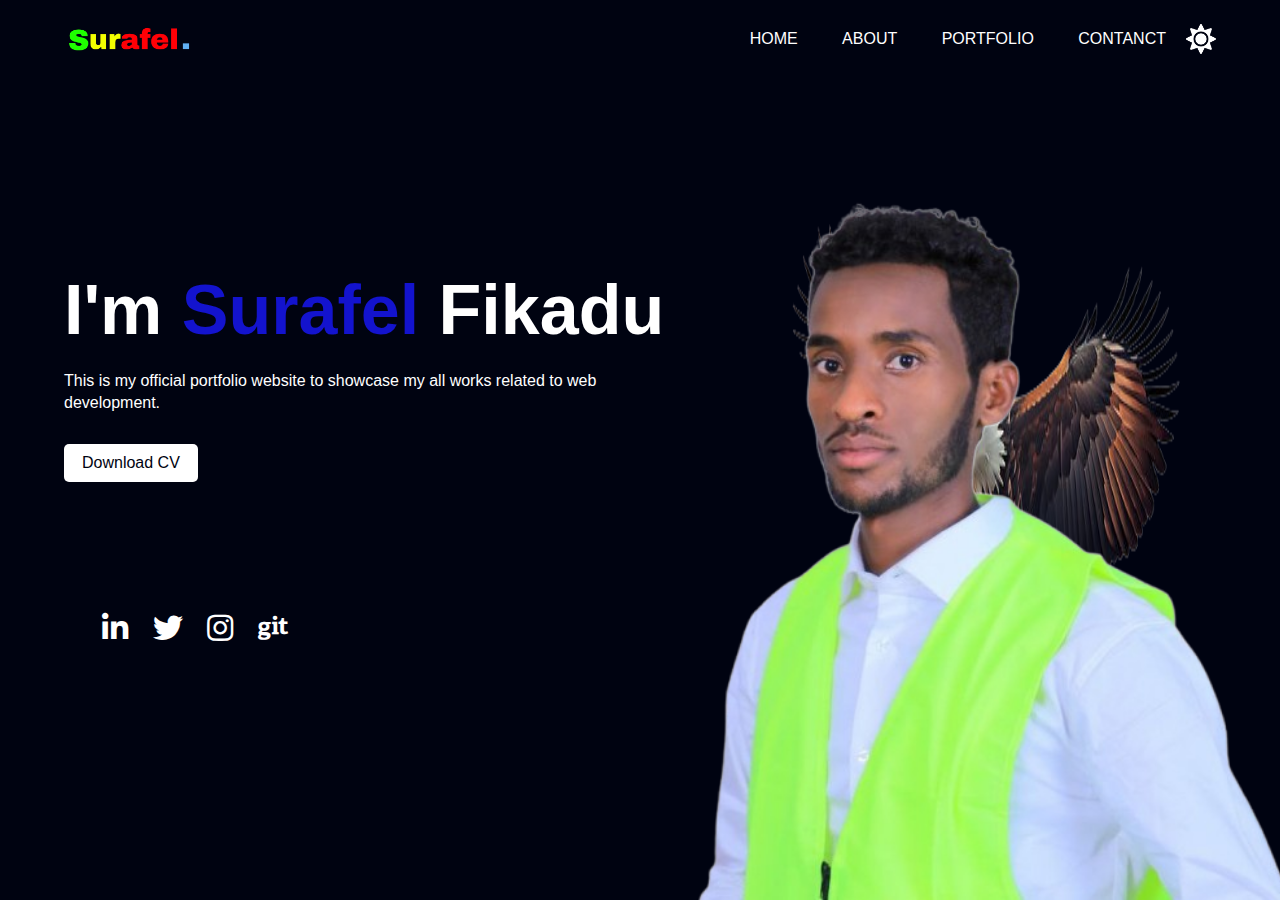
<file: index.html>
<!DOCTYPE html>
<html lang="en">
  <head>
    <meta charset="UTF-8" />
    <meta name="viewport" content="width=device-width, initial-scale=1.0" />
    <title>Portfolio Website</title>
    <link rel="stylesheet" href="style.css" />
    <link
      rel="stylesheet"
      href="https://cdnjs.cloudflare.com/ajax/libs/font-awesome/5.15.1/css/all.min.css"
    />
  </head>
  <body>
    <div class="hero">
      <nav>
        <div class="menu-logo">
          <img id="menu" src="images/icon-menu.svg" alt="" />
          <img src="images/sure-Ethiopia.png" alt="" class="logo" />
        </div>
        <div class="ul-light">
          <div class="close-ul">
            <img id="close" src="images/icon-close.svg" alt="" />
            <ul>
              <li><a href="index.html">HOME</a></li>
              <li><a href="about.html">ABOUT</a></li>
              <li><a href="portfolio.html">PORTFOLIO</a></li>
              <li><a href="hire-me.html">CONTANCT</a></li>
            </ul>
          </div>
          <img src="images/sun.png" alt="" id="icon" />
        </div>
      </nav>

      <div class="info">
        <h1>I'm <span>Surafel</span> Fikadu</h1>
        <p>
          This is my official portfolio website to showcase my all works related
          to web development.
        </p>
        <a href="cv/SURAFEL-FIKADU-CV.pdf" download>Download CV</a>
      </div>

      <div class="img-box">
        <img src="images/Eagle-1.png" alt="" class="back-img" />
        <img src="images/aap.png" alt="" class="main-img" />
      </div>

      <div class="social-links">
        <a
          target="_blank"
          rel="noopener"
          href="https://www.linkedin.com/in/surafelfikadu"
          ><i class="fab fa-linkedin-in"></i
        ></a>
        <a
          rel="noopener"
          target="_blank"
          href="https://twitter.com/surafelfikad"
          ><i class="fab fa-twitter"></i
        ></a>
        <a
          rel="noopener"
          target="_blank"
          href="https://instagram.com/sura122133"
          ><i class="fab fa-instagram"></i
        ></a>
        <a
          rel="noopener"
          target="_blank"
          href="https://github.com/SurafelFikadu"
          ><i class="fab fa-git"></i
        ></a>
      </div>
    </div>
    <script src="script.js"></script>
  </body>
</html>
</file>
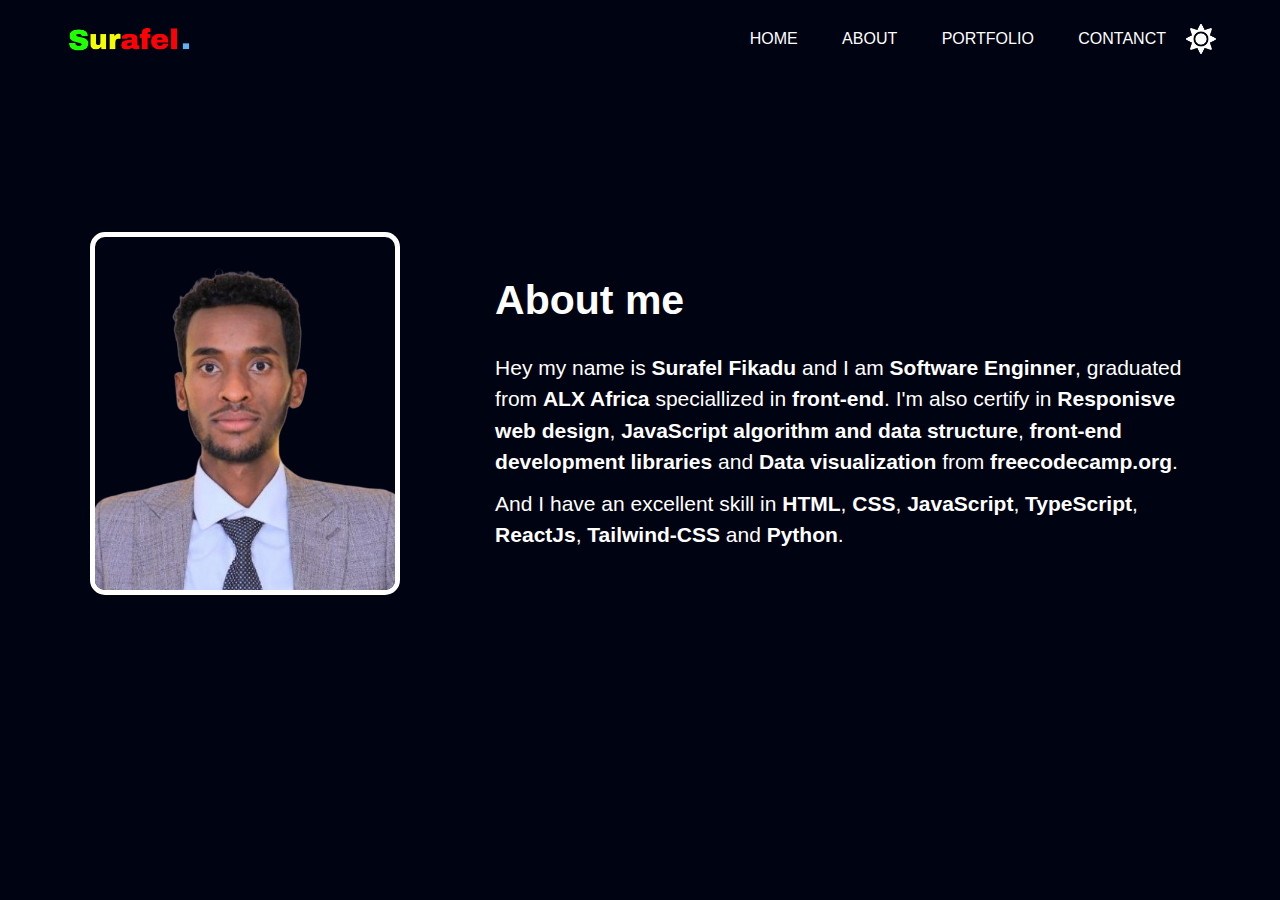
<file: about.html>
<!DOCTYPE html>
<html lang="en">
  <head>
    <meta charset="UTF-8" />
    <meta name="viewport" content="width=device-width, initial-scale=1.0" />
    <link rel="stylesheet" href="style.css" />
    <title>About me</title>
  </head>
  <body>
    <div class="hero">
      <nav>
        <div class="menu-logo">
          <img id="menu" src="images/icon-menu.svg" alt="" />
          <img src="images/sure-Ethiopia.png" alt="" class="logo" />
        </div>
        <div class="ul-light">
          <div class="close-ul">
            <img id="close" src="images/icon-close.svg" alt="" />
            <ul>
              <li><a href="index.html">HOME</a></li>
              <li><a href="about.html">ABOUT</a></li>
              <li><a href="portfolio.html">PORTFOLIO</a></li>
              <li><a href="hire-me.html">CONTANCT</a></li>
            </ul>
          </div>
          <img src="images/sun.png" alt="" id="icon" />
        </div>
      </nav>
      <div class="about">
        <div class="about-img">
          <img src="images/su-about-1.png" alt="" />
        </div>
        <div class="about-me">
          <h1>About me</h1>
          <p>
            Hey my name is <b>Surafel Fikadu</b> and I am
            <b>Software Enginner</b>, graduated from
            <b>ALX Africa</b> speciallized in <b>front-end</b>. I'm also certify
            in <b>Responisve web design</b>,
            <b>JavaScript algorithm and data structure</b>,
            <b>front-end development libraries</b> and
            <b>Data visualization</b> from <b>freecodecamp.org</b>.
          </p>
          <p>
            And I have an excellent skill in <b>HTML</b>, <b>CSS</b>,
            <b>JavaScript</b>, <b>TypeScript</b>, <b>ReactJs</b>,
            <b>Tailwind-CSS</b> and <b>Python</b>.
          </p>
        </div>
      </div>
    </div>
    <script src="script.js"></script>
  </body>
</html>
</file>
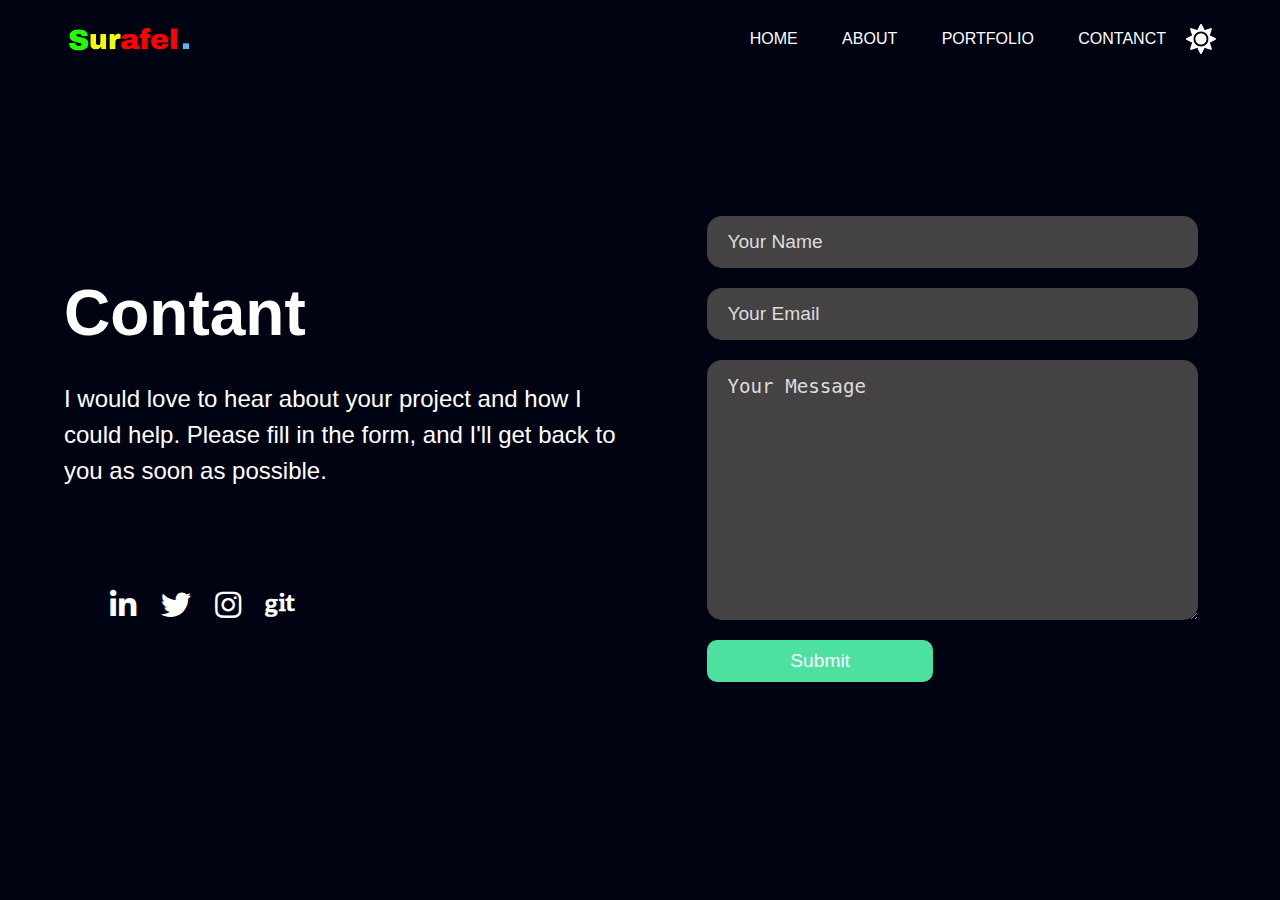
<file: hire-me.html>
<!DOCTYPE html>
<html lang="en">
  <head>
    <meta charset="UTF-8" />
    <meta name="viewport" content="width=device-width, initial-scale=1.0" />
    <link rel="stylesheet" href="style.css" />
    <link
      rel="stylesheet"
      href="https://cdnjs.cloudflare.com/ajax/libs/font-awesome/5.15.1/css/all.min.css"
    />
    <title>Hire Me</title>
  </head>
  <body>
    <div class="hero">
      <nav>
        <div class="menu-logo">
          <img id="menu" src="images/icon-menu.svg" alt="" />
          <img src="images/sure-Ethiopia.png" alt="" class="logo" />
        </div>
        <div class="ul-light">
          <div class="close-ul">
            <img id="close" src="images/icon-close.svg" alt="" />
            <ul>
              <li><a href="index.html">HOME</a></li>
              <li><a href="about.html">ABOUT</a></li>
              <li><a href="portfolio.html">PORTFOLIO</a></li>
              <li><a href="hire-me.html">CONTANCT</a></li>
            </ul>
          </div>
          <img src="images/sun.png" alt="" id="icon" />
        </div>
      </nav>
      <div class="hire-me">
        <div class="contact">
          <h1>Contant</h1>
          <p>
            I would love to hear about your project and how I could help. Please
            fill in the form, and I'll get back to you as soon as possible.
          </p>
          <div class="social-links">
            <a target="_blank" href="https://www.linkedin.com/in/surafelfikadu"
              ><i class="fab fa-linkedin-in"></i
            ></a>
            <a target="_blank" href="https://twitter.com/surafelfikad"
              ><i class="fab fa-twitter"></i
            ></a>
            <a target="_blank" href="https://instagram.com/sura122133"
              ><i class="fab fa-instagram"></i
            ></a>
            <a target="_blank" href="https://github.com/SurafelFikadu"
              ><i class="fab fa-git"></i
            ></a>
          </div>
        </div>
        <form name="submit-to-google-sheet" class="form" action="">
          <input id="name" name="Name" type="text" placeholder="Your Name" />
          <input
            id="email"
            name="Email"
            type="email"
            placeholder="Your Email"
          />
          <textarea
            placeholder="Your Message"
            name="Message"
            id="message"
            cols="33"
            rows="10"
          ></textarea>
          <button type="submit">Submit</button>
          <div class="success-msg">Message sent Successfully</div>
        </form>
      </div>
    </div>
    <script src="script.js"></script>

    <script>
      const scriptURL =
        "https://script.google.com/macros/s/AKfycbxQ4VWtkYlMrGlFD_i3WpzHLhCAvRJ3IyhFo9R3u-lDC6qH8YPviU6elRuAm7_Gcj8R-A/exec";
      const form = document.forms["submit-to-google-sheet"];
      const successMsg = document.querySelector(".success-msg");

      form.addEventListener("submit", (e) => {
        e.preventDefault();
        fetch(scriptURL, { method: "POST", body: new FormData(form) })
          .then((response) => {
            successMsg.classList.add("success");
            setTimeout(() => {
              successMsg.classList.remove("success");
            }, 3000);
            form.reset();
            console.log("Success!", response);
          })
          .catch((error) => console.error("Error!", error.message));
      });

      // https://script.google.com/macros/s/AKfycbxQ4VWtkYlMrGlFD_i3WpzHLhCAvRJ3IyhFo9R3u-lDC6qH8YPviU6elRuAm7_Gcj8R-A/exec
    </script>
  </body>
</html>
</file>
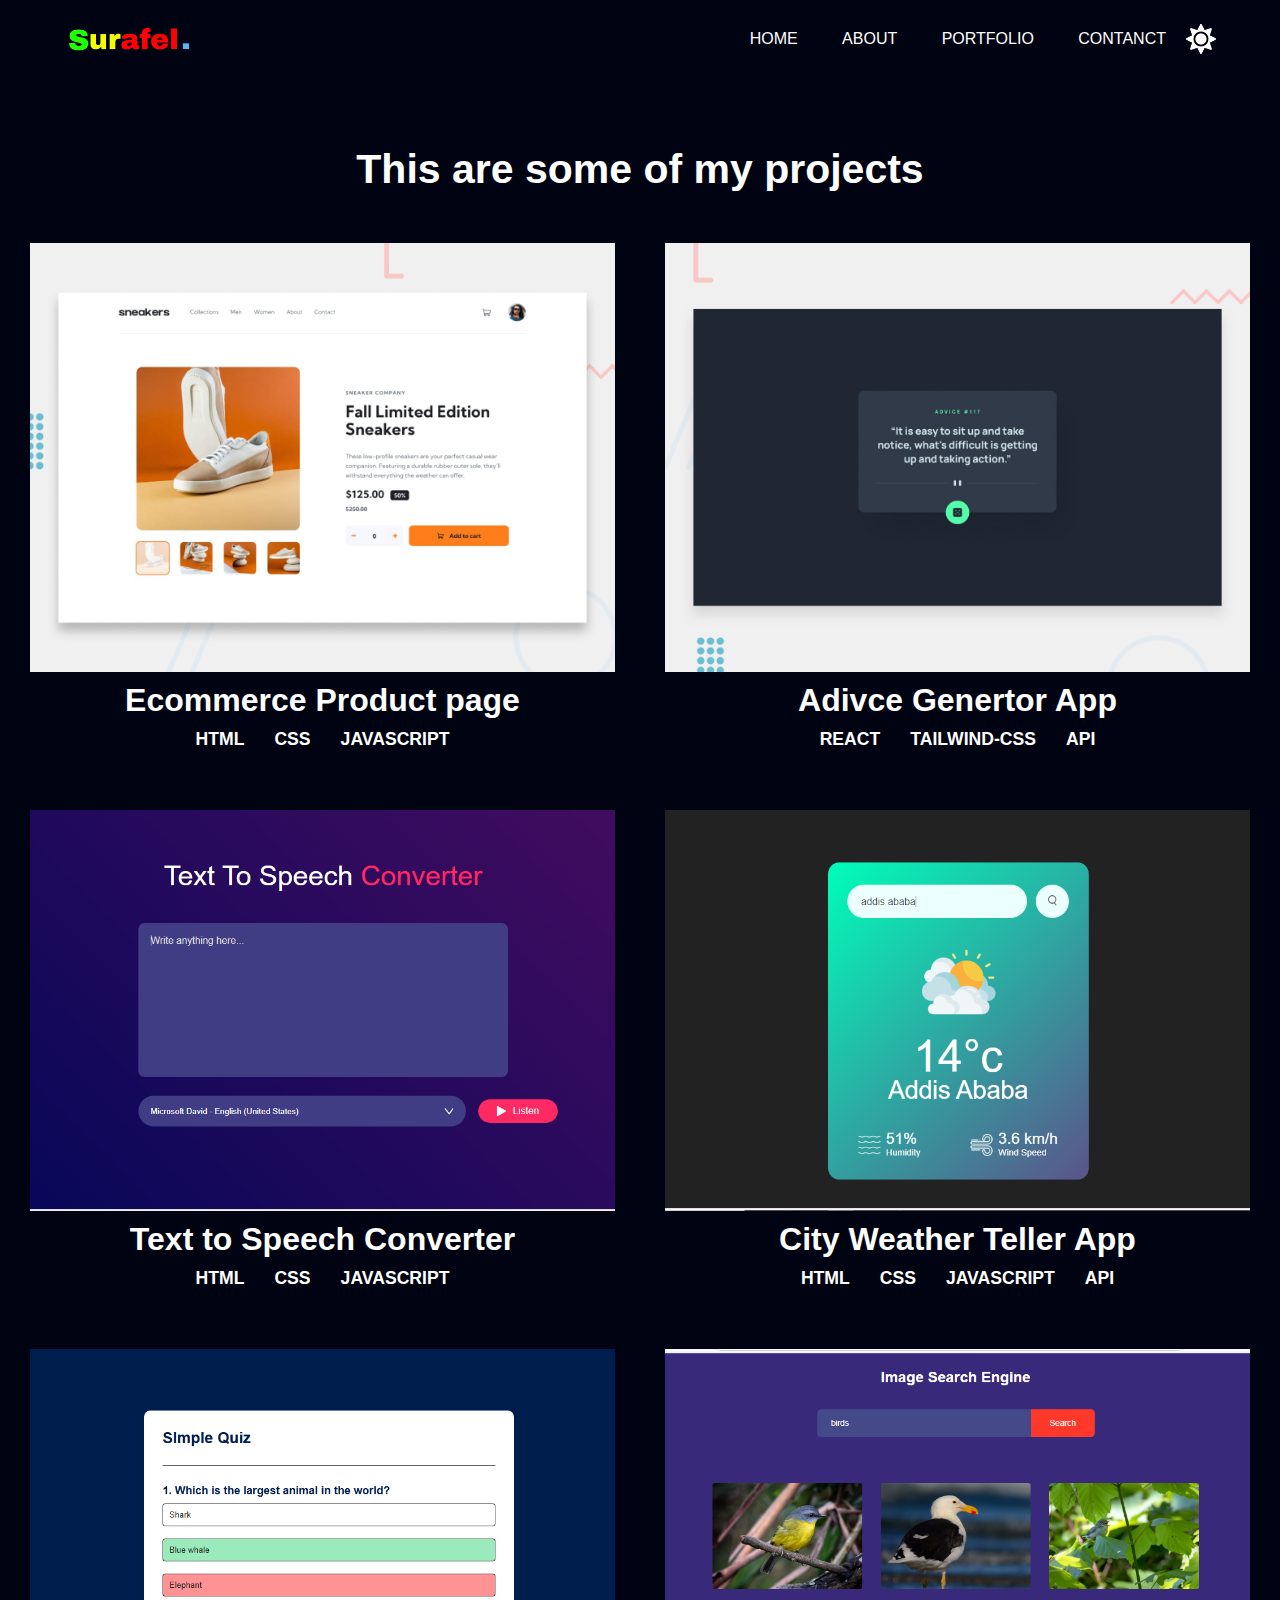
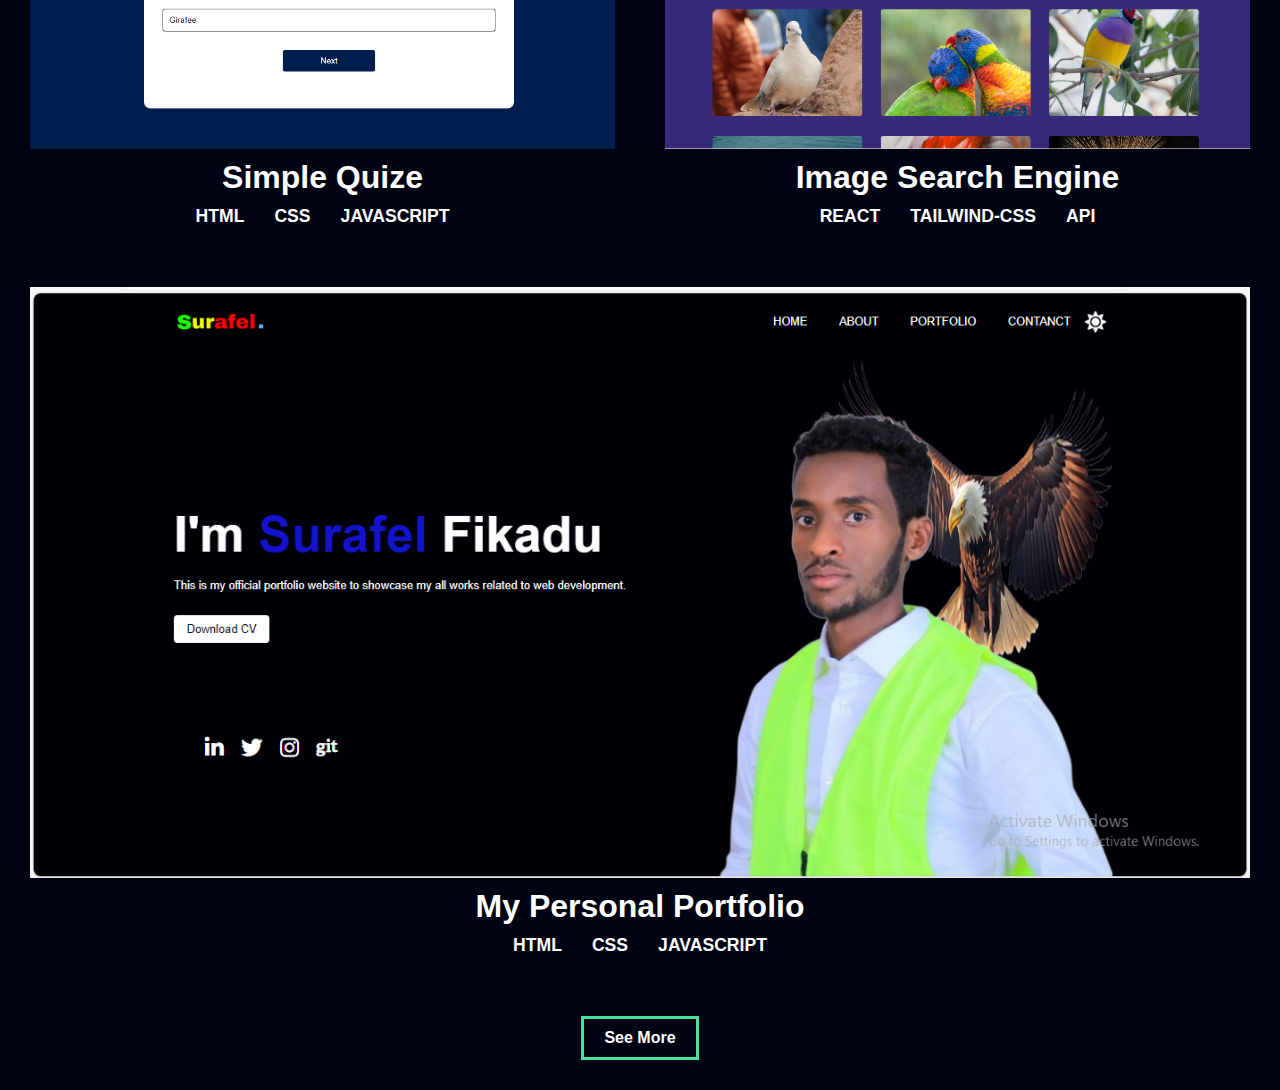
<file: portfolio.html>
<!DOCTYPE html>
<html lang="en">
  <head>
    <meta charset="UTF-8" />
    <meta name="viewport" content="width=device-width, initial-scale=1.0" />
    <link rel="stylesheet" href="style.css" />
    <title>Portfolio works</title>
  </head>
  <body>
    <div class="hero">
      <nav>
        <div class="menu-logo">
          <img id="menu" src="images/icon-menu.svg" alt="" />
          <img src="images/sure-Ethiopia.png" alt="" class="logo" />
        </div>
        <div class="ul-light">
          <div class="close-ul">
            <img id="close" src="images/icon-close.svg" alt="" />
            <ul>
              <li><a href="index.html">HOME</a></li>
              <li><a href="about.html">ABOUT</a></li>
              <li><a href="portfolio.html">PORTFOLIO</a></li>
              <li><a href="hire-me.html">CONTANCT</a></li>
            </ul>
          </div>
          <img src="images/sun.png" alt="" id="icon" />
        </div>
      </nav>

      <div class="portfolio">
        <h1>This are some of my projects</h1>
        <div class="my-works">
          <div class="two-works">
            <div class="my-work">
              <img
                src="images/ecommerce-product-page-preview.jpg"
                alt="ecommerce-page"
              />
              <div class="work-info">
                <h2>Ecommerce Product page</h2>
                <div class="use">
                  <span>HTML</span> <span>CSS</span> <span>JAVASCRIPT</span>
                </div>
              </div>
              <ul class="ul">
                <li>
                  <a
                    target="_blank"
                    href="https://ecommerce-page-sure-js.netlify.app/"
                    >VIEW PROJECT</a
                  >
                </li>
                <li>
                  <a
                    target="_blank"
                    href="https://github.com/SurafelFikadu/ecommerce-product-page-frontend"
                    >VIEW CODE</a
                  >
                </li>
              </ul>
            </div>

            <div class="my-work">
              <img src="images/advice-generator-preview.jpg" alt="adivce-app" />
              <div class="work-info">
                <h2>Adivce Genertor App</h2>
                <div class="use">
                  <span>REACT</span> <span>TAILWIND-CSS</span> <span>API</span>
                </div>
              </div>
              <ul>
                <li>
                  <a
                    target="_blank"
                    href="https://advice-api-typescript-sure.netlify.app/"
                    >VIEW PROJECT</a
                  >
                </li>
                <li>
                  <a
                    target="_blank"
                    href="https://github.com/SurafelFikadu/advice-api-react-frontend"
                    >VIEW CODE</a
                  >
                </li>
              </ul>
            </div>
          </div>

          <div class="two-works">
            <div class="my-work">
              <img
                src="images/text-to-speech-converter-650x950.png"
                alt="ecommerce-page"
              />
              <div class="work-info">
                <h2>Text to Speech Converter</h2>
                <div class="use">
                  <span>HTML</span> <span>CSS</span> <span>JAVASCRIPT</span>
                </div>
              </div>
              <ul>
                <li>
                  <a
                    target="_blank"
                    href="https://text-to-speech-coverter-sure.netlify.app/"
                    >VIEW PROJECT</a
                  >
                </li>
                <li>
                  <a
                    target="_blank"
                    href="https://github.com/SurafelFikadu/text-to-speech-converter"
                    >VIEW CODE</a
                  >
                </li>
              </ul>
            </div>

            <div class="my-work">
              <img src="images/weather-app-650x950.png" alt="adivce-app" />
              <div class="work-info">
                <h2>City Weather Teller App</h2>
                <div class="use">
                  <span>HTML</span> <span>CSS</span> <span>JAVASCRIPT</span>
                  <span>API</span>
                </div>
              </div>
              <ul>
                <li>
                  <a
                    target="_blank"
                    href="https://weather-teller-app-sure.netlify.app/"
                    >VIEW PROJECT</a
                  >
                </li>
                <li>
                  <a
                    target="_blank"
                    href="https://github.com/SurafelFikadu/weather-app"
                    >VIEW CODE</a
                  >
                </li>
              </ul>
            </div>
          </div>

          <div class="two-works">
            <div class="my-work">
              <img src="images/simple-quize-650x950.png" alt="ecommerce-page" />
              <div class="work-info">
                <h2>Simple Quize</h2>
                <div class="use">
                  <span>HTML</span> <span>CSS</span> <span>JAVASCRIPT</span>
                </div>
              </div>
              <ul>
                <li>
                  <a
                    target="_blank"
                    href="https://simple-quiz-js-sure.netlify.app/"
                    >VIEW PROJECT</a
                  >
                </li>
                <li>
                  <a
                    target="_blank"
                    href="https://github.com/SurafelFikadu/simple-quiz"
                    >VIEW CODE</a
                  >
                </li>
              </ul>
            </div>

            <div class="my-work">
              <img
                src="images/image-search-engine-650x950.png"
                alt="adivce-app"
              />
              <div class="work-info">
                <h2>Image Search Engine</h2>
                <div class="use">
                  <span>REACT</span> <span>TAILWIND-CSS</span> <span>API</span>
                </div>
              </div>
              <ul>
                <li>
                  <a
                    target="_blank"
                    href="https://image-search-engine-sure.netlify.app/"
                    >VIEW PROJECT</a
                  >
                </li>
                <li>
                  <a
                    target="_blank"
                    href="https://github.com/SurafelFikadu/image-search-engine"
                    >VIEW CODE</a
                  >
                </li>
              </ul>
            </div>
          </div>
          <div class="my-work">
            <img src="images/personal-portfolio.png" alt="ecommerce-page" />
            <div class="work-info">
              <h2>My Personal Portfolio</h2>
              <div class="use">
                <span>HTML</span> <span>CSS</span> <span>JAVASCRIPT</span>
              </div>
            </div>
            <ul>
              <li>
                <a
                  target="_blank"
                  href="https://personal-portfolio-js-sure.netlify.app/"
                  >VIEW PROJECT</a
                >
              </li>
              <li>
                <a
                  target="_blank"
                  href="https://github.com/SurafelFikadu/personal-portfolio-new-js"
                  >VIEW CODE</a
                >
              </li>
            </ul>
          </div>
        </div>
        <div class="see-more">
          <a target="_blank" href="https://codepen.io/Surafel-Fikadu/"
            >See More</a
          >
        </div>
      </div>
    </div>
    <script src="script.js"></script>
  </body>
</html>
</file>
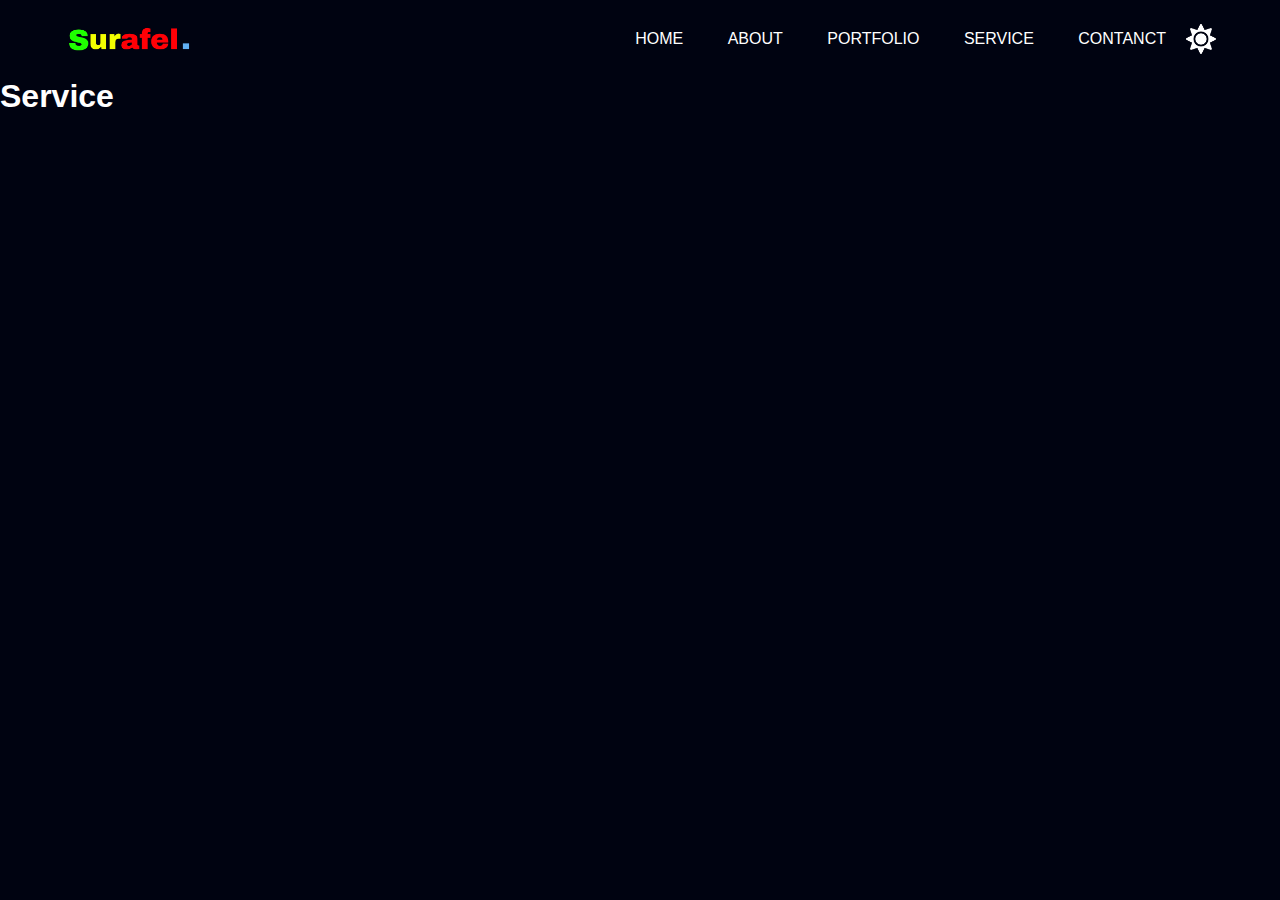
<file: service.html>
<!DOCTYPE html>
<html lang="en">
  <head>
    <meta charset="UTF-8" />
    <meta name="viewport" content="width=device-width, initial-scale=1.0" />
    <link rel="stylesheet" href="style.css" />
    <title>Service</title>
  </head>
  <body>
    <div class="hero">
      <nav>
        <div class="menu-logo">
          <img id="menu" src="images/icon-menu.svg" alt="" />
          <img src="images/sure-Ethiopia.png" alt="" class="logo" />
        </div>
        <div class="ul-light">
          <div class="close-ul">
            <img id="close" src="images/icon-close.svg" alt="" />
            <ul>
              <li><a href="index.html">HOME</a></li>
              <li><a href="about.html">ABOUT</a></li>
              <li><a href="portfolio.html">PORTFOLIO</a></li>
              <li><a href="service.html">SERVICE</a></li>
              <li><a href="hire-me.html">CONTANCT</a></li>
            </ul>
          </div>
          <img src="images/sun.png" alt="" id="icon" />
        </div>
      </nav>
      <h1>Service</h1>
    </div>
    <script src="script.js"></script>
  </body>
</html>
</file>
<file: style.css>
* {
    margin: 0;
    padding: 0;
}

/* --- Dark mode and light mode start  --- */

:root {
    --primary-color: #000311;
    --secondary-color: #fff;
    --third-color: rgb(128, 79, 79);
    --accent: hsl(153, 71%, 59%);
    --input-bg: #444242;
    --input-color: #ddd;
}

.light-theme {
    --primary-color: #e3eaff;
    --secondary-color: #212121;
    --third-color: white;
    --accent: hsl(153, 93%, 33%);
    --input-bg: #d3d7d8;
    --input-color: #333;
}

#icon {
    width: 30px;
    cursor: pointer;
}

nav ul {
    flex: 1;
    text-align: right;
}

body {
    background: var(--primary-color);
    display: flex;
    justify-content: center;
    align-items: center;
    color: var(--secondary-color);

}

/* --- Dark mode and light mode finish  ---*/

/* -- */
#menu {
    display: none;
}

.menu-logo {
    display: flex;
    align-items: center;
    gap: 5px;
}

.ul-light {
    display: flex;
    align-items: center;
}

.close-ul {
    display: flex;
    align-items: center;
}

#close {
    display: none;
}

/*  */

.hero {
    height: 100vh;
    width: 100%;
    background: var(--primary-color);
    font-family: sans-serif;
    position: relative;
    max-width: 1450px;
}

nav {
    width: 90%;
    margin: auto;
    padding: 20px 0;
    display: flex;
    align-items: center;
    justify-content: space-between;
}

.logo {
    width: 130px;
    cursor: pointer;
}

nav ul li {
    display: inline-block;
    list-style: none;
    margin: 10px 20px;
}

nav ul li a {
    text-decoration: none;
    color: var(--secondary-color);
}

nav ul li a:hover {
    color: rgb(19, 19, 206);
}

.info {
    margin-left: 5%;
    margin-top: 15%;
    width: 50%;
}

.info h1 {
    font-size: 70px;
    color: var(--secondary-color);
    margin-bottom: 20px;
}

.info p {
    width: 90%;
}

h1 span {
    color: rgb(19, 19, 206);
}

.info p {
    color: var(--secondary-color);
    line-height: 22px;
}

.info a {
    background: var(--secondary-color);
    padding: 10px 18px;
    text-decoration: none;
    color: var(--primary-color);
    display: inline-block;
    margin: 30px 0;
    border-radius: 5px;
}

.info a:hover {
    background: rgb(19, 19, 206);
    transition: 0.3s;
}

.img-box {
    width: 30%;
    height: 80%;
    position: absolute;
    bottom: 0;
    right: 100px;
}

.img-box img {
    height: 100%;
    max-height: 700px;
    max-width: 600px;
    position: absolute;
    left: 50%;
    bottom: 0;
    right: 100px;
    transform: translateX(-50%);
    transition: bottom 1s, left 1s;
}

.img-box .back-img {
    max-width: 400px;
}

.img-box:hover .back-img {
    bottom: 90px;
    left: 64%;
}

.img-box:hover .main-img {
    left: 44%;
}

.social-links {
    margin-left: 8%;
    margin-top: 100px;
}

.social-links a {
    font-size: 30px;
    color: var(--secondary-color);
    margin-right: 20px;
}

.social-links a:hover {
    color: blue;
}

@media(max-width: 1100px) {
    .img-box:hover .back-img {
        bottom: 80px;
    }
}

@media (max-width: 900px) {
    .info h1 {
        font-size: 64px;
    }

    .img-box:hover .back-img {
        bottom: 70px;
    }
}

@media (max-width: 850px) {
    nav ul li {
        margin: 10px;
    }
}

@media (max-width: 768px) {
    #menu {
        display: block;
    }

    #close {
        display: block;
    }

    .hero {
        position: relative;
    }

    .close-ul {
        /* display: none; */
        position: absolute;
        left: -360px;
        top: 0;
        background: var(--third-color);
        flex-direction: column;
        align-items: start;
        width: 300px;
        z-index: 2;
        padding: 50px 30px;
        gap: 50px;
        height: 100vh;
        display: flex;
        transition: 0.3s;
    }

    nav ul {
        display: flex;
        flex-direction: column;
        text-align: left;
    }

    /* --------------- */

    .img-box {
        display: none;
    }

    /* --------- */
    .info {
        width: 100%;
    }

    .info p {
        width: 80%;
    }

}

img {
    cursor: pointer;
}


/* -------- about ------------- */
/* -------- about ------------- */

.about {
    display: flex;
    align-items: center;
    justify-content: space-between;
    gap: 20px;

    margin: auto;
    margin-top: 12%;
    margin-left: 7%;
    margin-right: 5%;
}

.about .about-img {
    width: 100%;
    flex-basis: 33%;
}

.about-img img {
    border: 5px solid var(--secondary-color);
    border-radius: 15px;
    max-width: 300px;
}

.about .about-me {
    flex-basis: 64%;
    color: var(--secondary-color);

    line-height: 1.5;
}

.about-me h1 {
    font-size: 41px;
    margin-bottom: 20px;
}

.about-me p {
    margin-bottom: 10px;
    font-size: 21px;
}

@media (max-width: 860px) {
    .about-me h1 {
        font-size: 41px;
        margin-bottom: 20px;
    }

    .about-me p {
        margin-bottom: 10px;
        font-size: 19px;
    }
}

@media (max-width: 768px) {
    .about {
        flex-direction: column;
        justify-content: center;
        align-items: center;
        gap: 50px;
        /* text-align: center; */
    }

    .about .about-img,
    .about-me h1 {
        text-align: center;
    }
}

/* ------------ Portfolio ------------- */
/* ------------ Portfolio ------------- */
/* ------------ Portfolio ------------- */

.portfolio {
    display: flex;
    flex-direction: column;
    justify-content: center;
    align-items: center;
    margin-top: 3%;
    gap: 50px;
    padding: 30px;
}

.portfolio>h1 {
    font-size: 41px;
    text-align: center;
}

.portfolio .my-works {
    display: flex;
    flex-direction: column;
    gap: 50px;
}

.my-works .two-works {
    display: flex;
    gap: 50px;
}

.two-works .my-work img {
    width: 100%;
}

.my-work img {
    width: 100%;
}

/* desktop design greater than 1000px */
.my-work {
    display: flex;
    flex-direction: column;
    text-align: center;
    gap: 10px;
    position: relative;
}

.my-work img {
    cursor: context-menu;
}

.my-work .work-info h2 {
    font-size: 32px;
    margin-bottom: 10px;
}

.work-info .use {
    display: flex;
    justify-content: center;
    gap: 30px;
    font-weight: bold;
    font-size: 1.1rem;
    margin-bottom: 10px;
}

.my-work ul {
    display: flex;
    justify-content: space-around;
    width: 100%;
    list-style: none;
    position: absolute;
    top: 40%;
    visibility: hidden;
}

.my-work:hover ul {
    visibility: visible;
    transition: all 0.5s;
}

.my-work:hover img {
    opacity: 0.2;
    transition: all 0.5s;

}

.my-work ul li a {
    text-decoration-line: none;
    color: var(--secondary-color);
    display: inline-block;
    padding-bottom: 0.625rem;
    font-size: 1rem;
    line-height: 1.625;
    letter-spacing: 0.143em;
    font-weight: 700;
    text-transform: uppercase;
    color: var(--text1);
    text-decoration: none;
    background-image: linear-gradient(to right,
            var(--accent) 75%,
            var(--accent) 75%);
    background-position: 0 2.1em;
    background-repeat: repeat-x;
    background-size: 8px 2px;
}

.my-work ul li a:hover {
    color: var(--accent);
}

.portfolio .see-more {
    padding: 10px 20px;
    border: 3px solid var(--accent);
    transition: 0.3s;
}

.portfolio .see-more:hover {
    background-color: var(--accent);
}

.see-more a {
    text-decoration: none;
    color: var(--secondary-color);
    font-weight: bold;
}

/* from 1000px to 600px */
@media (max-width: 1000px) {
    .my-work ul {
        position: static;
        visibility: visible;
    }

    .my-work:hover ul {
        visibility: visible;
    }

    .my-work:hover img {
        opacity: 1;
    }
}

@media(max-width: 930px) and (min-width: 830px) {
    .my-work .work-info h2 {
        font-size: 28px;
    }

    .work-info .use {
        gap: 20px;
    }
}

@media(max-width: 830px) and (min-width: 768px) {
    .my-work .work-info h2 {
        font-size: 24px;
    }

    .work-info .use {
        gap: 15px;
    }
}

@media(max-width: 768px) {
    .two-works {
        flex-direction: column;
    }
}

@media (max-width: 490px) {
    .portfolio>h1 {
        font-size: 32px;
    }

    .my-work .work-info h2 {
        font-size: 24px;
    }

    .work-info .use {
        gap: 25px;
    }
}

/* --------contant or hire-me ------------ */
/* --------contant or hire-me ------------ */
/* --------contant or hire-me ------------ */
/* --------contant or hire-me ------------ */
.hire-me {
    display: flex;
    margin-top: 5%;
    padding: 5%;
    gap: 20px;
    justify-content: space-between;
    align-items: center;
}

.hire-me .contact {
    flex-basis: 50%;
}

.contact h1 {
    font-size: 64px;
    margin-bottom: 20px;
    line-height: 1.5;
}

.contact p {
    line-height: 1.5;
    font-size: 24px;
}

.hire-me .form {
    flex-direction: 50%;
    margin-right: 5%;
    display: flex;
    flex-direction: column;
    position: relative;
}

.form input,
.form textarea {
    padding: 15px 20px;
    margin: 10px 0;
    font-size: 1.2rem;
    outline: none;
    border-radius: 15px;
    background: var(--input-bg);
    color: var(--secondary-color);
    border: none;
    width: 100%;
}

.form input::placeholder,
.form textarea::placeholder {
    color: var(--input-color);
}

.form button {
    padding: 10px;
    background-color: var(--accent);
    color: var(--secondary-color);
    font-size: 1.2rem;
    width: 50%;
    border-radius: 10px;
    border: none;
    margin-top: 10px;
}

.form button:hover {
    background-color: rgb(1, 255, 14);
    transition: all 0.3s;
    color: #fff;
}

.form .success-msg {
    position: absolute;
    bottom: 0;
    left: 20%;
    font-size: 0;
    text-align: center;
    color: var(--accent);
}

.form .success {
    bottom: 40%;
    font-size: 24px;
    transition: all 0.5s;
}

@media (max-width: 768px) {
    .hire-me {
        flex-direction: column;
        align-items: start;
    }
}

@media (max-width: 500px) {

    .form input,
    .form textarea {
        width: 300px;
    }
}
</file>
